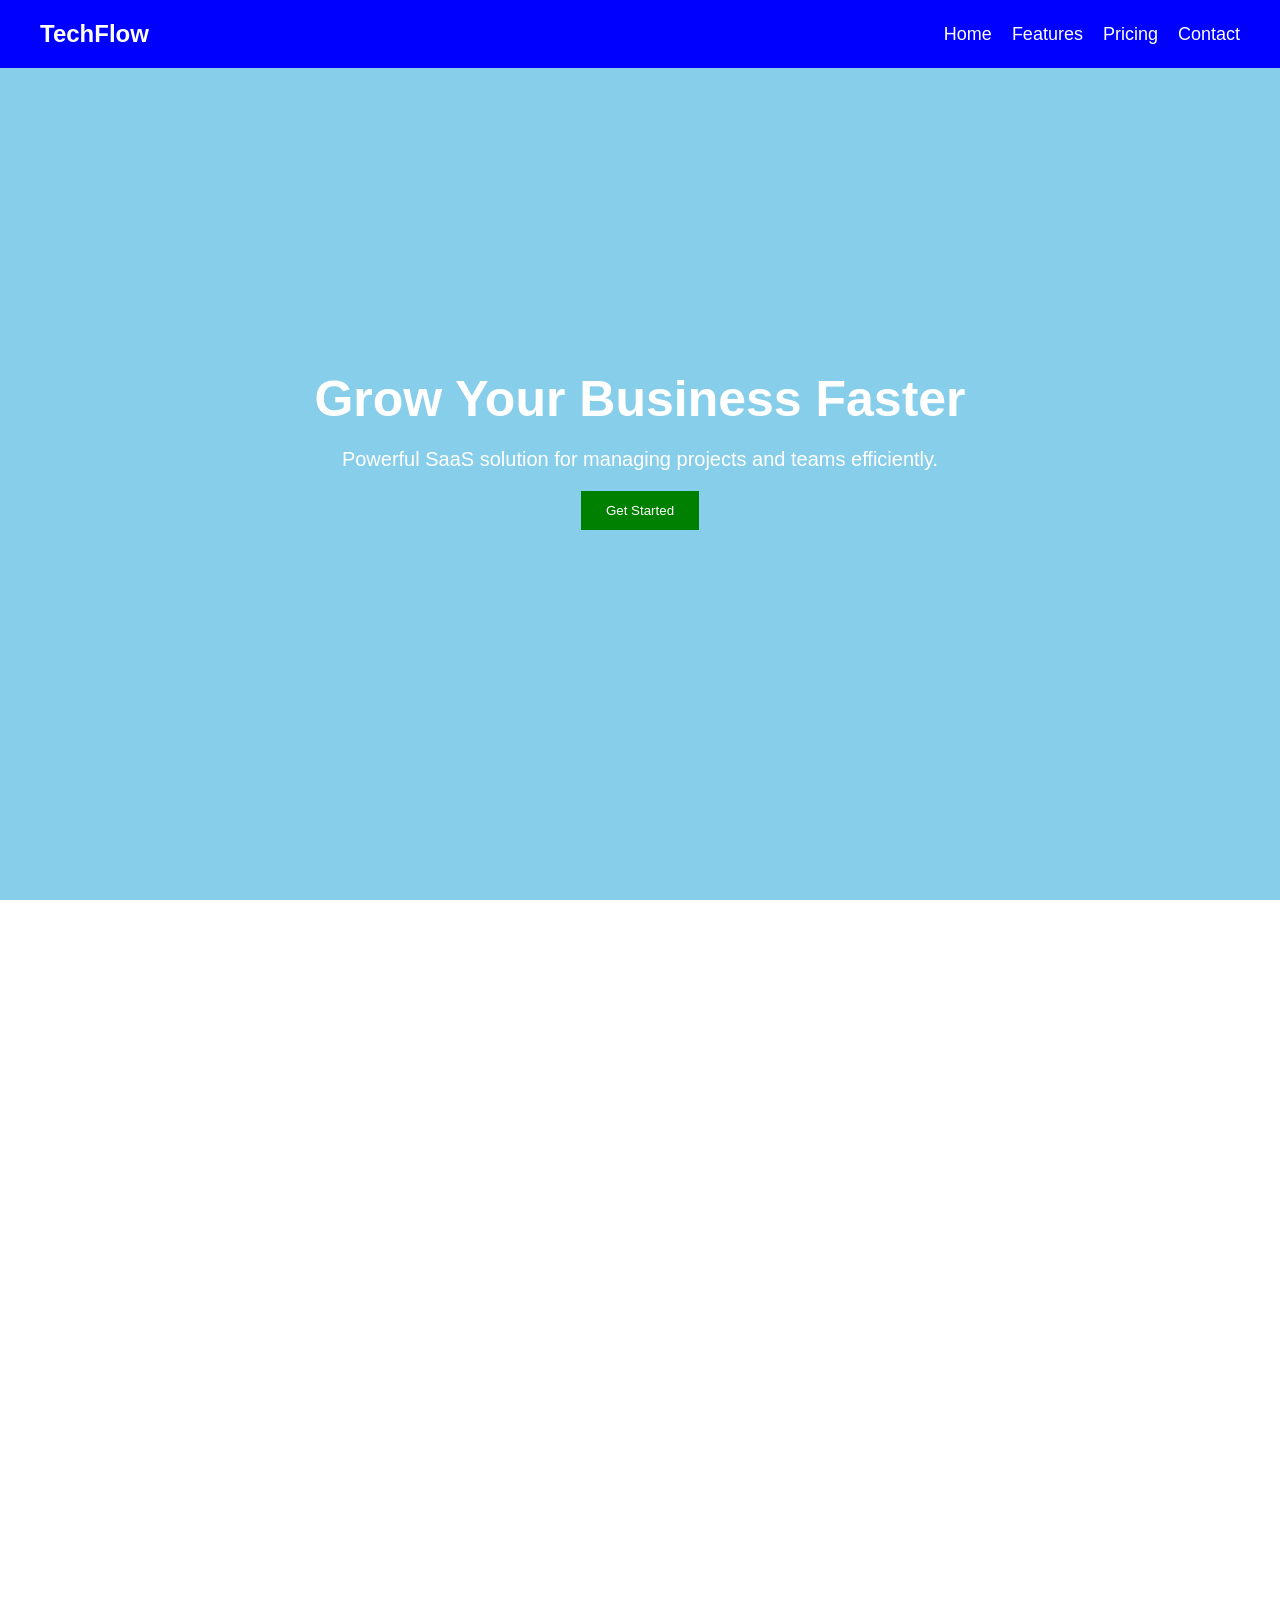
<file: Task1/index.html>
<!DOCTYPE html>
<html>
<head>
    <title>TechFlow</title>
    <link rel="stylesheet" href="style.css">
</head>
<body>

<nav id="navbar">
    <div class="logo">TechFlow</div>

    <ul>
        <li><a href="#">Home</a></li>
        <li><a href="#">Features</a></li>
        <li><a href="#">Pricing</a></li>
        <li><a href="#">Contact</a></li>
    </ul>
</nav>

<section class="hero">
    <h1>Grow Your Business Faster</h1>

    <p>
        Powerful SaaS solution for managing
        projects and teams efficiently.
    </p>

    <button>Get Started</button>
</section>
<section
style="height:100vh;background:white;">
</section>

<script src="script.js"></script>

</body>
</html>
</file>
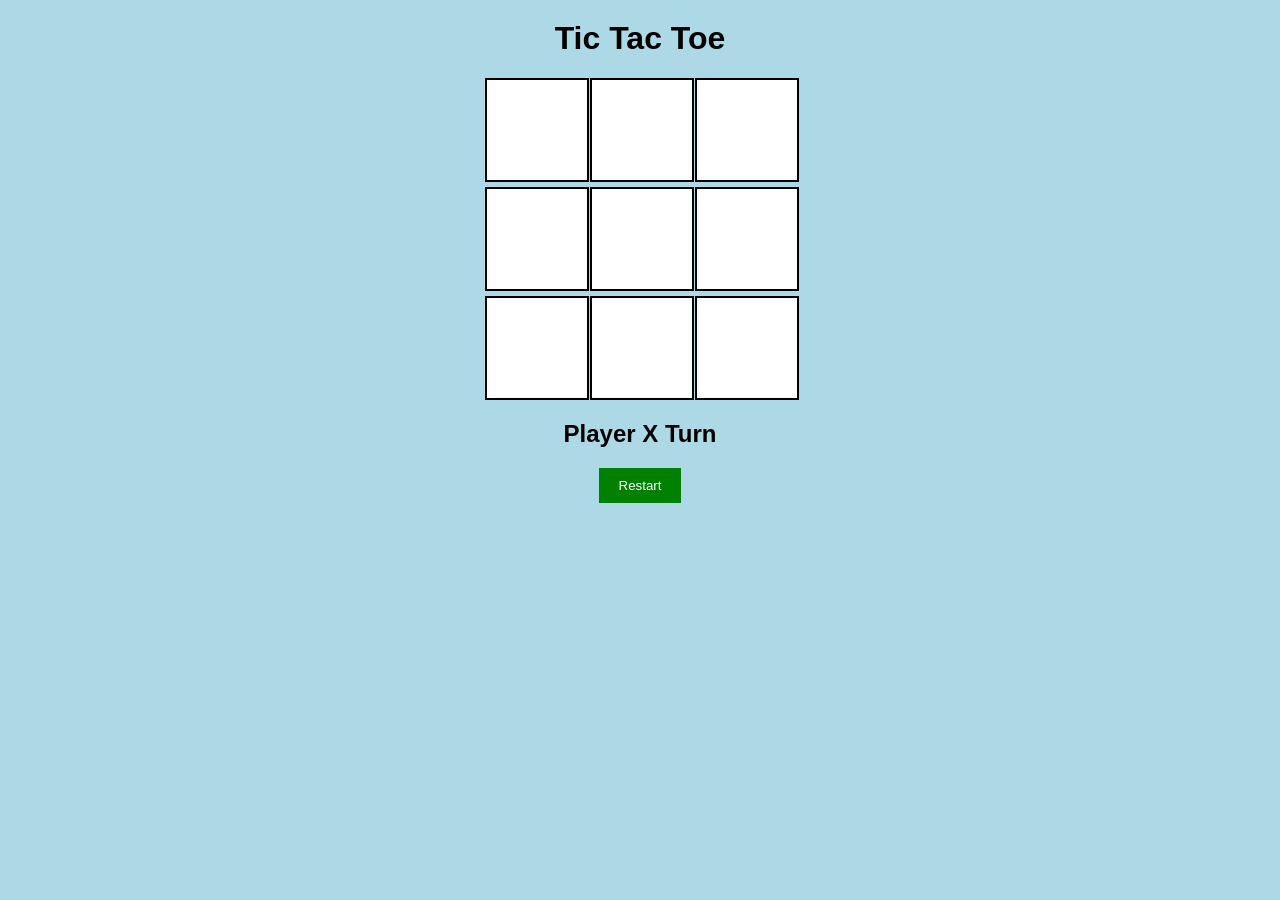
<file: Task2/index.html>
<!DOCTYPE html>
<html>
<head>
<title>Tic Tac Toe</title>
<link rel="stylesheet" href="style.css">
</head>
<body>

<h1>Tic Tac Toe</h1>

<div class="board">
<div class="cell" data-index="0"></div>
<div class="cell" data-index="1"></div>
<div class="cell" data-index="2"></div>
<div class="cell" data-index="3"></div>
<div class="cell" data-index="4"></div>
<div class="cell" data-index="5"></div>
<div class="cell" data-index="6"></div>
<div class="cell" data-index="7"></div>
<div class="cell" data-index="8"></div>
</div>

<h2 id="status">Player X Turn</h2>

<button onclick="restartGame()">Restart</button>

<script src="script.js"></script>

</body>
</html>
</file>
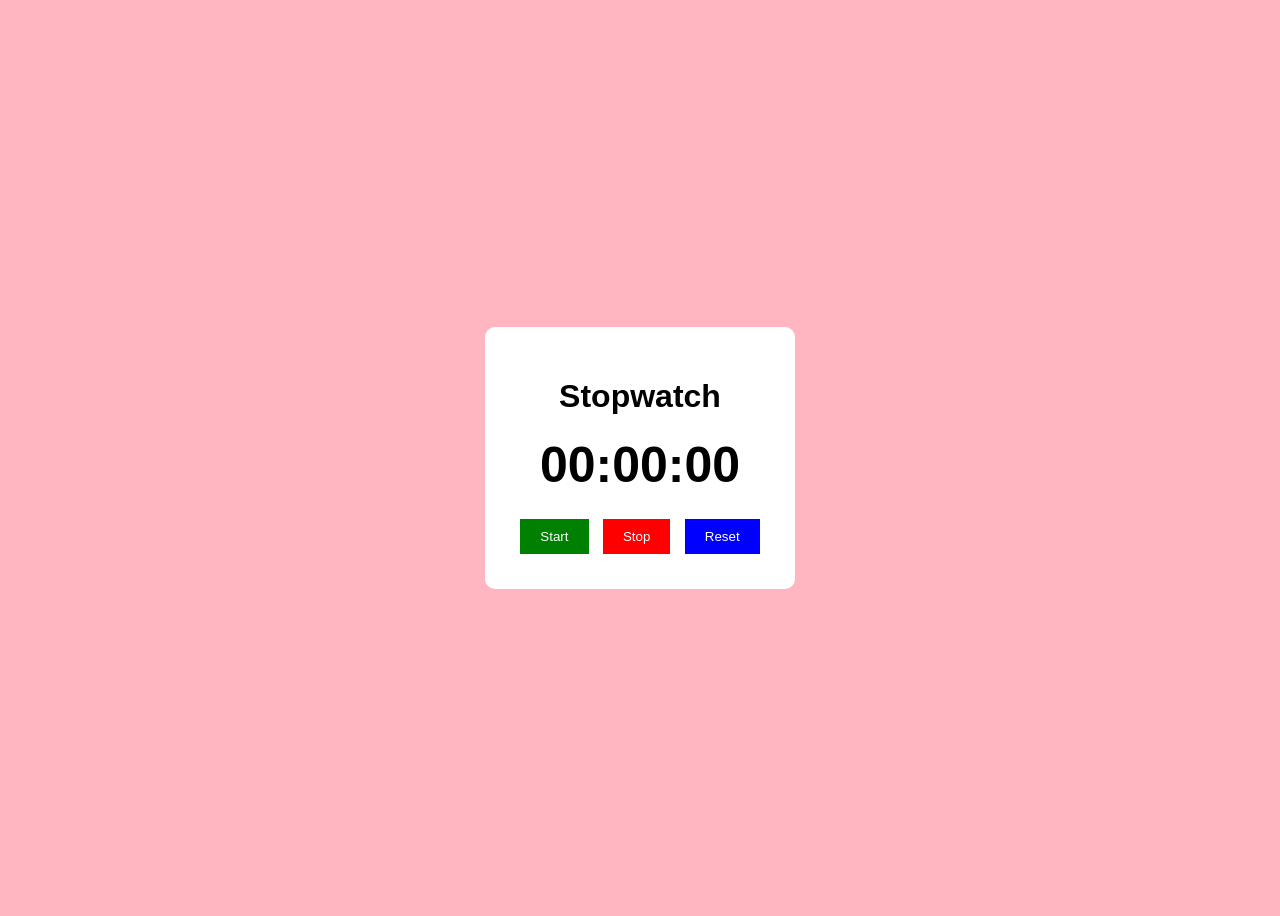
<file: Task3/index.html>
<!DOCTYPE html>
<html>
<head>
    <title>Stopwatch</title>
    <link rel="stylesheet" href="style.css">
</head>
<body>

    <div class="container">

        <h1>Stopwatch</h1>

        <div id="display">00:00:00</div>

        <button onclick="startTimer()">Start</button>
        <button onclick="stopTimer()">Stop</button>
        <button onclick="resetTimer()">Reset</button>

    </div>

    <script src="script.js"></script>

</body>
</html>
</file>
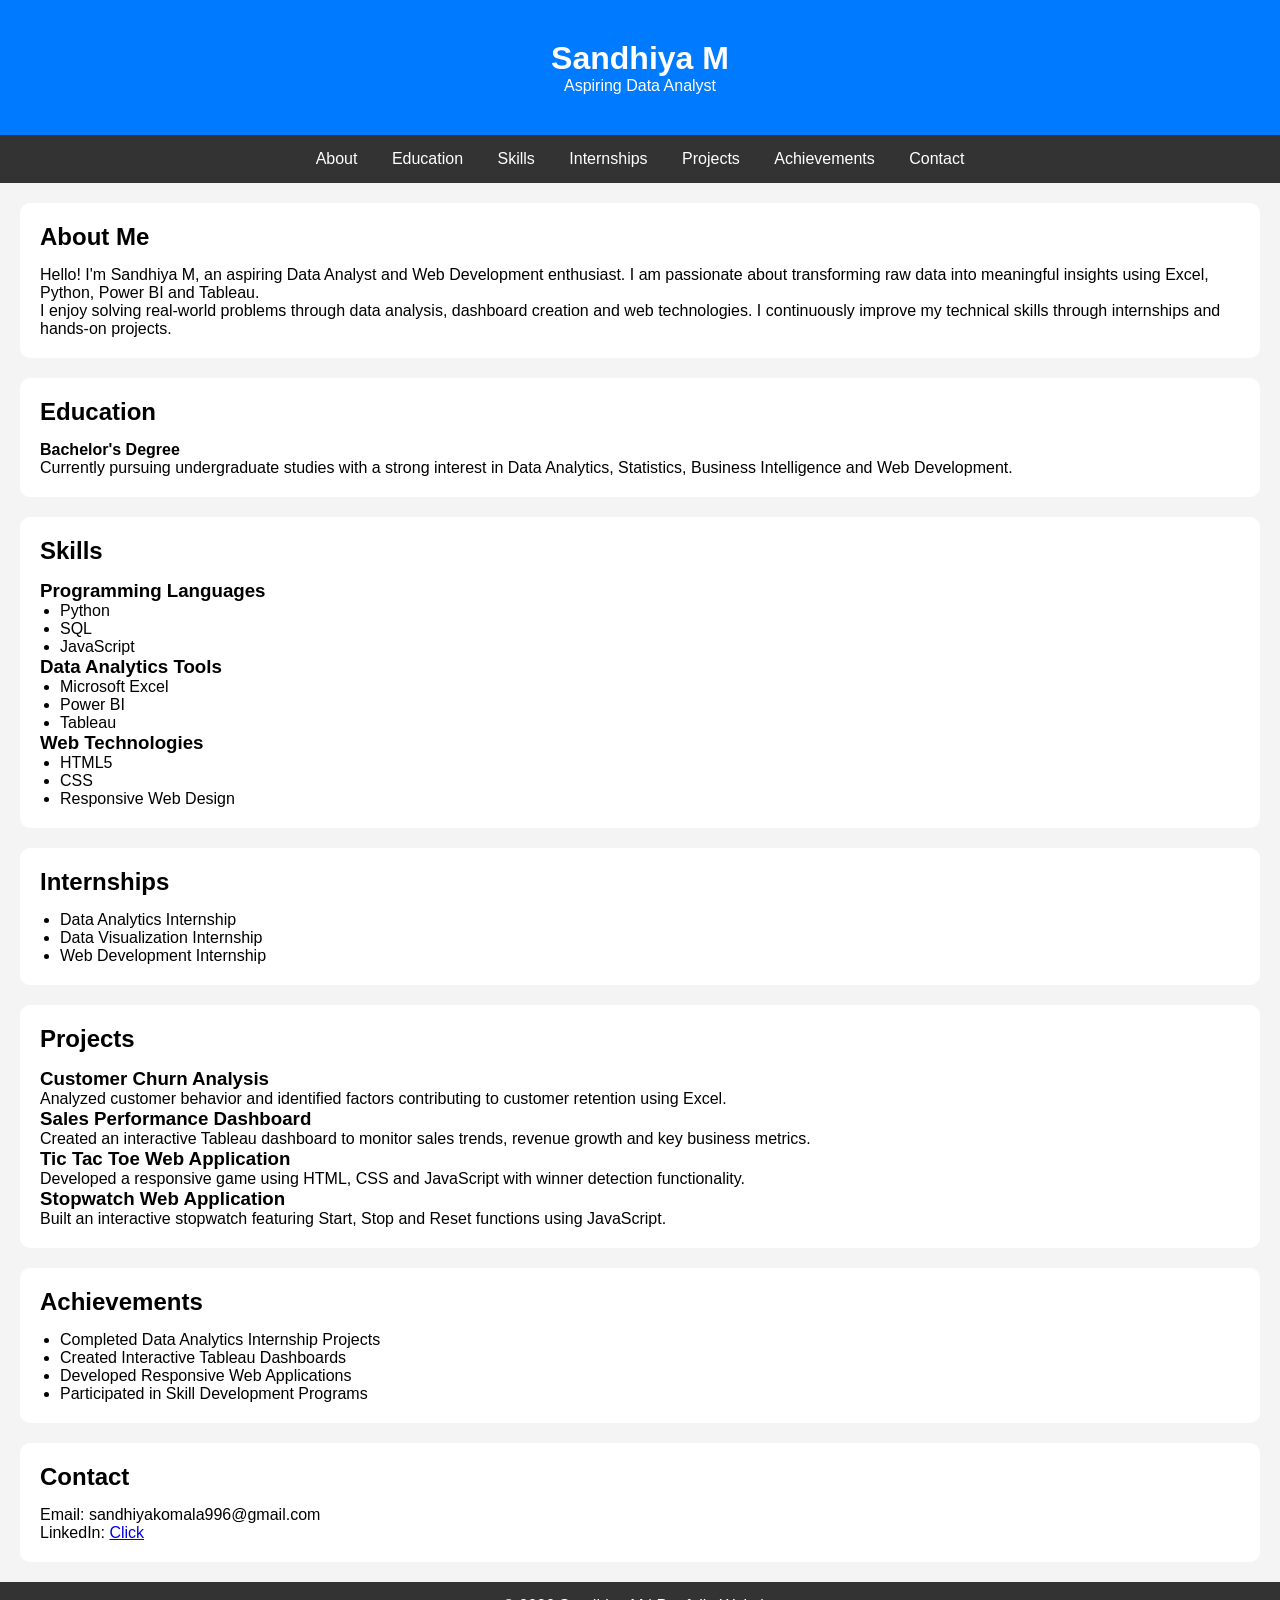
<file: Task5/index.html>
<!DOCTYPE html>
<html lang="en">
<head>
    <meta charset="UTF-8">
    <meta name="viewport" content="width=device-width, initial-scale=1.0">
    <title>Sandhiya Portfolio</title>
    <link rel="stylesheet" href="style.css">
</head>
<body>

<header>
    <h1>Sandhiya M</h1>
    <p>Aspiring Data Analyst</p>
</header>

<nav>
    <a href="#about">About</a>
    <a href="#education">Education</a>
    <a href="#skills">Skills</a>
    <a href="#internships">Internships</a>
    <a href="#projects">Projects</a>
    <a href="#achievements">Achievements</a>
    <a href="#contact">Contact</a>
</nav>

<section id="about">
    <h2>About Me</h2>

    <p>
        Hello! I'm Sandhiya M, an aspiring Data Analyst and
        Web Development enthusiast. I am passionate about
        transforming raw data into meaningful insights using
        Excel, Python, Power BI and Tableau.
    </p>

    <p>
        I enjoy solving real-world problems through data
        analysis, dashboard creation and web technologies.
        I continuously improve my technical skills through
        internships and hands-on projects.
    </p>
</section>

<section id="education">
    <h2>Education</h2>

    <p>
        <strong>Bachelor's Degree</strong><br>
        Currently pursuing undergraduate studies with a
        strong interest in Data Analytics, Statistics,
        Business Intelligence and Web Development.
    </p>
</section>

<section id="skills">
    <h2>Skills</h2>

    <h3>Programming Languages</h3>
    <ul>
        <li>Python</li>
        <li>SQL</li>
        <li>JavaScript</li>
    </ul>

    <h3>Data Analytics Tools</h3>
    <ul>
        <li>Microsoft Excel</li>
        <li>Power BI</li>
        <li>Tableau</li>
    </ul>

    <h3>Web Technologies</h3>
    <ul>
        <li>HTML5</li>
        <li>CSS</li>
        <li>Responsive Web Design</li>
    </ul>
</section>

<section id="internships">
    <h2>Internships</h2>

    <ul>
        <li>Data Analytics Internship</li>
        <li>Data Visualization Internship</li>
        <li>Web Development Internship</li>
    </ul>
</section>

<section id="projects">

    <h2>Projects</h2>

    <h3>Customer Churn Analysis</h3>
    <p>
        Analyzed customer behavior and identified factors
        contributing to customer retention using Excel.
    </p>

    <h3>Sales Performance Dashboard</h3>
    <p>
        Created an interactive Tableau dashboard to monitor
        sales trends, revenue growth and key business metrics.
    </p>

    <h3>Tic Tac Toe Web Application</h3>
    <p>
        Developed a responsive game using HTML, CSS and
        JavaScript with winner detection functionality.
    </p>

    <h3>Stopwatch Web Application</h3>
    <p>
        Built an interactive stopwatch featuring Start,
        Stop and Reset functions using JavaScript.
    </p>

</section>

<section id="achievements">
    <h2>Achievements</h2>

    <ul>
        <li>Completed Data Analytics Internship Projects</li>
        <li>Created Interactive Tableau Dashboards</li>
        <li>Developed Responsive Web Applications</li>
        <li>Participated in Skill Development Programs</li>
    </ul>
</section>

<section id="contact">
    <h2>Contact</h2>

    <p>Email: sandhiyakomala996@gmail.com</p>

    <p>LinkedIn: <a href= "https://www.linkedin.com/in/sandhiya-m-527a06383?utm_source=share_via&utm_content=profile&utm_medium=member_android" >Click</a></p>
</section>

<footer>
    <p>© 2026 Sandhiya M | Portfolio Website</p>
</footer>

</body>
</html>
</file>
<file: Task1/style.css>
*{
    margin:0;
    padding:0;
    box-sizing:border-box;
}

body{
    font-family:Arial,sans-serif;
}

nav{
    position:fixed;
    top:0;
    left:0;
    width:100%;
    background:blue;
    display:flex;
    justify-content:space-between;
    align-items:center;
    padding:20px 40px;
    transition:0.3s;
}

.logo{
    color:white;
    font-size:24px;
    font-weight:bold;
}

nav ul{
    list-style:none;
    display:flex;
    gap:20px;
}

nav ul li a{
    color:white;
    text-decoration:none;
    font-size:18px;
}

.hero{
    height:100vh;
    background:skyblue;
    display:flex;
    flex-direction:column;
    justify-content:center;
    align-items:center;
    text-align:center;
    color:white;
}

.hero h1{
    font-size:50px;
    margin-bottom:20px;
}

.hero p{
    font-size:20px;
    margin-bottom:20px;
}

button{
    padding:12px 25px;
    border:none;
    background:green;
    color:white;
    cursor:pointer;
}

.extra{
    height:100vh;
    background:white;
}

.scrolled{
    background:black;
}

@media(max-width:768px){

    nav{
        padding:15px;
    }

    nav ul{
        gap:10px;
    }

    nav ul li a{
        font-size:14px;
    }

    .hero h1{
        font-size:32px;
    }

    .hero p{
        font-size:16px;
    }
}
</file>
<file: Task2/style.css>
body{
text-align:center;
font-family:Arial;
background:lightblue;
}

h1{
margin-top:20px;
}

.board{
display:grid;
grid-template-columns:repeat(3,100px);
gap:5px;
justify-content:center;
margin:20px auto;
}

.cell{
width:100px;
height:100px;
background:white;
border:2px solid black;
font-size:40px;
display:flex;
align-items:center;
justify-content:center;
cursor:pointer;
}

button{
padding:10px 20px;
background:green;
color:white;
border:none;
}
</file>
<file: Task3/style.css>
body{
    font-family:Arial,sans-serif;
    background:lightpink;
    display:flex;
    justify-content:center;
    align-items:center;
    height:100vh;
}

.container{
    text-align:center;
    background:white;
    padding:30px;
    border-radius:10px;
}

#display{
    font-size:50px;
    margin:20px;
    font-weight:bold;
}

button{
    padding:10px 20px;
    margin:5px;
    border:none;
    color:white;
    cursor:pointer;
}

button:nth-child(3){
    background:green;
}

button:nth-child(4){
    background:red;
}

button:nth-child(5){
    background:blue;
}
</file>
<file: Task5/style.css>
*{
    margin:0;
    padding:0;
    box-sizing:border-box;
}

body{
    font-family:Arial,sans-serif;
    background:#f4f4f4;
}

header{
    background:#007BFF;
    color:white;
    text-align:center;
    padding:40px;
}

nav{
    background:#333;
    text-align:center;
    padding:15px;
}

nav a{
    color:white;
    text-decoration:none;
    margin:15px;
}

section{
    background:white;
    margin:20px;
    padding:20px;
    border-radius:10px;
}

h2{
    margin-bottom:15px;
}

ul{
    padding-left:20px;
}

footer{
    background:#333;
    color:white;
    text-align:center;
    padding:15px;
}
</file>
